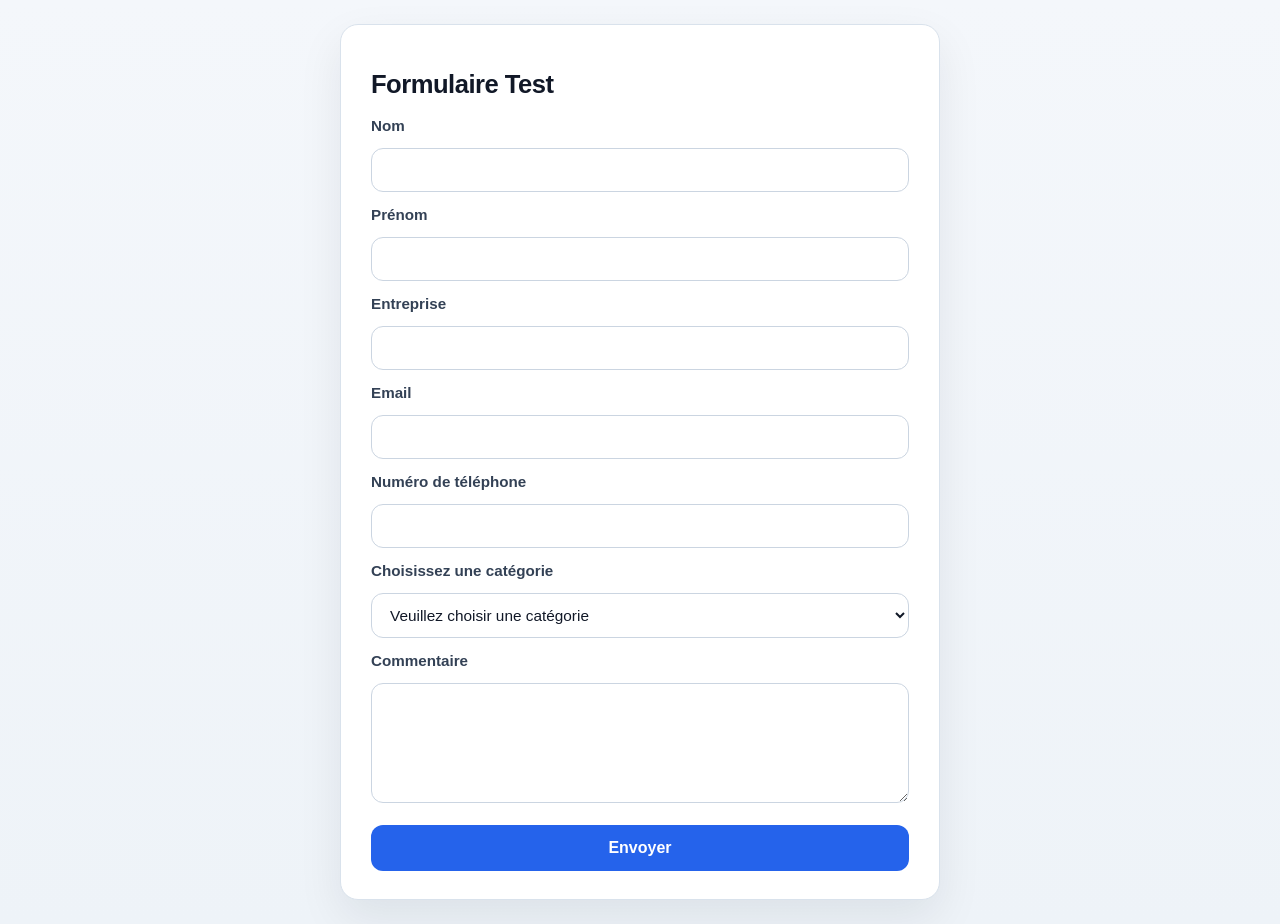
<file: index.html>
<!DOCTYPE html>
<html>
    <head>
        <meta charset="UTF-8">
        <title>Formulaire Test</title>
        <meta type="description" content="Test Formulaire">
        <link rel="stylesheet" href="style.css" type="text/css">
    </head>

    <body>
        <div class="container">
            <h1>Formulaire Test</h1>

            <form id="main-form" action="#" method="GET">
                <label for="Name">Nom</label>
                <input type="text" id="Name" name="Name" required pattern="[A-Za-zÀ-ÿ '-]{2,50}" title="Lettres, espaces, apostrophes et traits d'union seulement">
                <label for="firstname">Prénom</label>
                <input type="text" id="firstname" name="firstname" required pattern="[A-Za-zÀ-ÿ '-]{2,50}" title="Lettres, espaces, apostrophes et traits d'union seulement">
                <label for="company">Entreprise</label>
                <input type="text" id="company" name="company" pattern="[A-Za-zÀ-ÿ0-9 '&-]{2,80}" title="Lettres, chiffres, espaces, apostrophes et traits d'union">
                <label for="email">Email</label>
                <input type="email" id="email" name="email" required title="Entrez une adresse email valide">
        <label for="phone">Numéro de téléphone</label>
        <input type="tel" id="phone" name="phone" pattern="[0-9]{9,15}" title="Entrez uniquement des chiffres (9 à 15 chiffres)">

        <label for="categorie">Choisissez une catégorie</label>
            <select name="Catégorie" id="categorie" required>
            <option value="">Veuillez choisir une catégorie</option>
            <option value="generique">Générique</option>
            <option value="alerte cyber">ALERTE CYBER</option>
            <option value="anti-virus">Anti-Virus</option>
            <option value="fichiers">Fichiers</option>
            <option value="VPN">VPN</option>
            <option value="Signatures">Signatures</option>
            <option value="lm1">Logiciel métier 1</option>
            <option value="lm2">Logiciel métier 2</option>
        </select>

        <div id="second-form">
            <label for="subcategorie">Choix associés</label>
            <select name="Subcategorie" id="subcategorie">
                <option value="">Sélectionnez une option</option>
            </select>
            <p class="notice">Ce choix apparaît après votre sélection de catégorie.</p>
        </div>

        <label for="message">Commentaire</label>
        <textarea id="message" name="message" rows="4" cols="50"></textarea>

        <button type="submit">Envoyer</button>
            </form>
        </div>
        <script>
            const categorySelect = document.getElementById('categorie');
            const secondForm = document.getElementById('second-form');
            const subcategorySelect = document.getElementById('subcategorie');

            const optionsByCategory = {
                generique: [
                    {value: 'question', text: 'Question générale'},
                    {value: 'demande', text: 'Demande d\'information'},
                    {value: 'suggestion', text: 'Suggestion d\'amélioration'}
                ],
                'alerte cyber': [
                    {value: 'phishing', text: 'Phishing / hameçonnage'},
                    {value: 'ddos', text: 'Attaque DDoS'},
                    {value: 'malware', text: 'Malware / virus'},
                    {value: 'ransomware', text: 'Ransomware'},
                    {value: 'intrusion', text: 'Intrusion ou accès non autorisé'}
                ],
                'anti-virus': [
                    {value: 'installation', text: 'Installation anti-virus'},
                    {value: 'mise-a-jour', text: 'Mise à jour des signatures'},
                    {value: 'bloque', text: 'Scan bloqué ou fichier bloqué'},
                    {value: 'licence', text: 'Problème de licence'},
                    {value: 'performance', text: 'Antivirus lent ou consommant trop'}
                ],
                fichiers: [
                    {value: 'perte', text: 'Fichier perdu'},
                    {value: 'acces', text: 'Problème d\'accès'},
                    {value: 'corruption', text: 'Fichier corrompu'},
                    {value: 'sauvegarde', text: 'Demande de sauvegarde'},
                    {value: 'partage', text: 'Problème de partage de fichier'}
                ],
                VPN: [
                    {value: 'connexion', text: 'Impossible de se connecter'},
                    {value: 'deconnexion', text: 'Déconnexion fréquente'},
                    {value: 'configuration', text: 'Problème de configuration'},
                    {value: 'lenteur', text: 'VPN trop lent'},
                    {value: 'acces-distant', text: 'Accès distant indisponible'}
                ],
                Signatures: [
                    {value: 'mise-a-jour', text: 'Mise à jour des signatures'},
                    {value: 'anomalie', text: 'Anomalie de signature'},
                    {value: 'erreur', text: 'Erreur de signature'},
                    {value: 'synchronisation', text: 'Problème de synchronisation'}
                ],
                lm1: [
                    {value: 'bug', text: 'Bug logiciel métier 1'},
                    {value: 'formation', text: 'Demande de formation'},
                    {value: 'acces', text: 'Problème d\'accès au logiciel'}
                ],
                lm2: [
                    {value: 'bug', text: 'Bug logiciel métier 2'},
                    {value: 'integration', text: 'Problème d\'intégration'},
                    {value: 'performance', text: 'Problème de performance'}
                ]
            };

            const messageTemplates = {
                generique: {
                    question: 'Bonjour,\n\nJ\'aurais besoin de quelques informations complémentaires concernant votre service.\n\nMerci de votre aide.\n\nCordialement.',
                    demande: 'Bonjour,\n\nPourriez-vous me transmettre plus de détails ou une documentation adaptée à ma demande ?\n\nMerci de votre aide.\n\nCordialement.',
                    suggestion: 'Bonjour,\n\nJ\'aimerais vous soumettre une suggestion d\'amélioration pour votre organisation.\n\nMerci de considérer cette proposition.\n\nCordialement.'
                },
                'alerte cyber': {
                    phishing: 'Bonjour,\n\nJ\'ai reçu un e-mail suspect de type phishing. Pourriez-vous vérifier et me conseiller sur les actions à mener ?\n\nMerci de votre réactivité.\n\nCordialement.',
                    ddos: 'Bonjour,\n\nNous suspectons une attaque de type DDoS. Pourriez-vous intervenir rapidement pour sécuriser notre infrastructure ?\n\nMerci de votre aide.\n\nCordialement.',
                    malware: 'Bonjour,\n\nUn poste semble infecté par un malware. Pourriez-vous nous conseiller sur la mise en quarantaine et le nettoyage ?\n\nMerci d\'avance.\n\nCordialement.',
                    ransomware: 'Bonjour,\n\nJe suspecte une infection ransomware. Pourriez-vous vérifier immédiatement et m\'aider à mettre en place les procédures d\'urgence ?\n\nMerci de votre réactivité.\n\nCordialement.',
                    intrusion: 'Bonjour,\n\nUne intrusion ou un accès non autorisé a été détecté. Pourriez-vous effectuer une analyse de sécurité et bloquer l\'incident ?\n\nMerci d\'intervenir rapidement.\n\nCordialement.'
                },
                'anti-virus': {
                    installation: 'Bonjour,\n\nJe rencontre une difficulté lors de l\'installation de l\'antivirus. Pourriez-vous me guider à travers cette procédure ?\n\nMerci de votre aide.\n\nCordialement.',
                    'mise-a-jour': 'Bonjour,\n\nJe souhaite vérifier que les signatures antivirus sont correctement à jour. Pourriez-vous contrôler cela et résoudre tout problème potentiel ?\n\nMerci d\'avance.\n\nCordialement.',
                    bloque: 'Bonjour,\n\nLe scan antivirus est bloqué ou un fichier est incorrectement détecté. Pourriez-vous m\'aider à résoudre cela ?\n\nMerci de votre aide.\n\nCordialement.',
                    licence: 'Bonjour,\n\nJe rencontre un problème avec la licence de l\'antivirus. Pourriez-vous vérifier mon statut de licence et mon contrat ?\n\nMerci de votre aide.\n\nCordialement.',
                    performance: 'Bonjour,\n\nL\'antivirus semble ralentir considérablement le poste. Pourriez-vous contrôler la configuration et l\'optimiser ?\n\nMerci d\'avance.\n\nCordialement.'
                },
                fichiers: {
                    perte: 'Bonjour,\n\nJ\'ai perdu un fichier important. Pourriez-vous m\'aider à le localiser ou à le récupérer ?\n\nMerci de votre aide.\n\nCordialement.',
                    acces: 'Bonjour,\n\nJe n\'ai plus accès à un fichier ou un dossier partagé. Pourriez-vous rétablir l\'accès pour moi ?\n\nMerci d\'avance.\n\nCordialement.',
                    corruption: 'Bonjour,\n\nUn fichier semble corrompu et je ne peux plus y accéder. Pourriez-vous proposer une procédure de réparation ?\n\nMerci de votre aide.\n\nCordialement.',
                    sauvegarde: 'Bonjour,\n\nJ\'aimerais mettre en place une sauvegarde ou restaurer des données existantes. Pourriez-vous m\'aider à organiser cela ?\n\nMerci d\'avance.\n\nCordialement.',
                    partage: 'Bonjour,\n\nJe rencontre un problème lors du partage de fichiers entre utilisateurs. Pourriez-vous identifier et résoudre le dysfonctionnement ?\n\nMerci de votre aide.\n\nCordialement.'
                },
                VPN: {
                    connexion: 'Bonjour,\n\nJe n\'arrive pas à me connecter au VPN. Pourriez-vous vérifier ma configuration et m\'aider à résoudre ce problème ?\n\nMerci de votre aide.\n\nCordialement.',
                    deconnexion: 'Bonjour,\n\nJe me déconnecte fréquemment du VPN. Pourriez-vous identifier la cause et m\'aider à stabiliser la connexion ?\n\nMerci d\'avance.\n\nCordialement.',
                    configuration: 'Bonjour,\n\nLe VPN semble mal configuré de mon côté. Pourriez-vous vérifier les paramètres et la compatibilité ?\n\nMerci de votre aide.\n\nCordialement.',
                    lenteur: 'Bonjour,\n\nMa connexion VPN est très lente. Pourriez-vous vérifier les performances et m\'aider à optimiser cela ?\n\nMerci d\'avance.\n\nCordialement.',
                    'acces-distant': 'Bonjour,\n\nJe ne peux pas accéder aux ressources distantes via le VPN. Pourriez-vous vérifier et rétablir l\'accès ?\n\nMerci de votre aide.\n\nCordialement.'
                },
                Signatures: {
                    'mise-a-jour': 'Bonjour,\n\nPourrais-je vérifier que les signatures sont bien à jour ? Pourriez-vous contrôler cela et me confirmer l\'état ?\n\nMerci d\'avance.\n\nCordialement.',
                    anomalie: 'Bonjour,\n\nUne anomalie de signature a été détectée. Pourriez-vous vérifier et corriger cela ?\n\nMerci de votre aide.\n\nCordialement.',
                    erreur: 'Bonjour,\n\nUne erreur de signature a été signalée sur un poste. Pourriez-vous intervenir rapidement ?\n\nMerci d\'avance.\n\nCordialement.',
                    synchronisation: 'Bonjour,\n\nLa synchronisation des signatures ne fonctionne plus. Pourriez-vous rétablir le service ?\n\nMerci de votre aide.\n\nCordialement.'
                },
                lm1: {
                    bug: 'Bonjour,\n\nJe rencontre un bug sur le logiciel métier 1. Pourriez-vous traiter ce dysfonctionnement ?\n\nMerci d\'avance.\n\nCordialement.',
                    formation: 'Bonjour,\n\nJ\'aimerais suivre une formation sur le logiciel métier 1. Pourriez-vous proposer des créneaux disponibles ?\n\nMerci d\'avance.\n\nCordialement.',
                    acces: 'Bonjour,\n\nJe n\'ai plus accès au logiciel métier 1. Pourriez-vous vérifier mon profil et mes droits d\'accès ?\n\nMerci de votre aide.\n\nCordialement.'
                },
                lm2: {
                    bug: 'Bonjour,\n\nJe rencontre un bug sur le logiciel métier 2. Pourriez-vous corriger cette anomalie ?\n\nMerci d\'avance.\n\nCordialement.',
                    integration: 'Bonjour,\n\nJe rencontre un problème d\'intégration entre le logiciel métier 2 et un autre service. Pourriez-vous vérifier cela ?\n\nMerci de votre aide.\n\nCordialement.',
                    performance: 'Bonjour,\n\nLe logiciel métier 2 est très lent en ce moment. Pourriez-vous vérifier les performances ?\n\nMerci d\'avance.\n\nCordialement.'
                }
            };

            let currentAutoTemplate = '';
            const messageInput = document.getElementById('message');

            categorySelect.addEventListener('change', () => {
                const selected = categorySelect.value;
                const options = optionsByCategory[selected] || [];

                subcategorySelect.innerHTML = '<option value="">Sélectionnez une option</option>';

                if (options.length > 0) {
                    options.forEach(item => {
                        const option = document.createElement('option');
                        option.value = item.value;
                        option.textContent = item.text;
                        subcategorySelect.appendChild(option);
                    });
                    secondForm.classList.add('visible');
                } else {
                    secondForm.classList.remove('visible');
                }

                if (!messageInput.value || messageInput.value === currentAutoTemplate) {
                    messageInput.value = '';
                    currentAutoTemplate = '';
                }
            });

            subcategorySelect.addEventListener('change', () => {
                const category = categorySelect.value;
                const subCategory = subcategorySelect.value;
                const template = messageTemplates[category]?.[subCategory] || '';

                if (template && (!messageInput.value || messageInput.value === currentAutoTemplate)) {
                    messageInput.value = template;
                    currentAutoTemplate = template;
                }
            });

            const form = document.getElementById('main-form');
            const sendToEmail = 'assistance@network-systems.fr'; // adresse de destination prédéfinie
            const namePattern = /^[A-Za-zÀ-ÖØ-öø-ÿ' -]{2,50}$/;
            // Phone validation: accept digits only (spaces/punctuation ignored); check digit count 9-15

            form.addEventListener('submit', (event) => {
                event.preventDefault();

                const name = document.getElementById('Name');
                const firstname = document.getElementById('firstname');
                const company = document.getElementById('company').value.trim();
                const email = document.getElementById('email');
                const phone = document.getElementById('phone');
                const category = categorySelect.value;
                const subCategory = subcategorySelect.value;
                const message = document.getElementById('message').value.trim();

                if (!namePattern.test(name.value.trim())) {
                    name.setCustomValidity('Le nom doit contenir uniquement des lettres, espaces, apostrophes ou traits d\'union.');
                    name.reportValidity();
                    return;
                }
                name.setCustomValidity('');

                if (!namePattern.test(firstname.value.trim())) {
                    firstname.setCustomValidity('Le prénom doit contenir uniquement des lettres, espaces, apostrophes ou traits d\'union.');
                    firstname.reportValidity();
                    return;
                }
                firstname.setCustomValidity('');

                // Normalize phone: keep only digits
                const phoneDigits = phone.value.replace(/\D/g, '');
                if (phone.value.trim() && (phoneDigits.length < 9 || phoneDigits.length > 15)) {
                    phone.setCustomValidity('Le numéro doit contenir uniquement des chiffres (9 à 15 chiffres).');
                    phone.reportValidity();
                    return;
                }
                phone.setCustomValidity('');

                if (!email.checkValidity()) {
                    email.reportValidity();
                    return;
                }

                const subject = encodeURIComponent('Nouveau formulaire : ' + category + ' / ' + subCategory);
                const body = encodeURIComponent(
                    'Nom: ' + name.value.trim() + '\n' +
                    'Prénom: ' + firstname.value.trim() + '\n' +
                    'Entreprise: ' + company + '\n' +
                    'Email: ' + email.value.trim() + '\n' +
                    'Téléphone: ' + phone.value.trim() + '\n' +
                    'Catégorie: ' + category + '\n' +
                    'Choix associé: ' + subCategory + '\n\n' +
                    'Message:\n' + message
                );

                window.location.href = `mailto:${sendToEmail}?subject=${subject}&body=${body}`;
            });
        </script>
    </body>
</html>
</file>
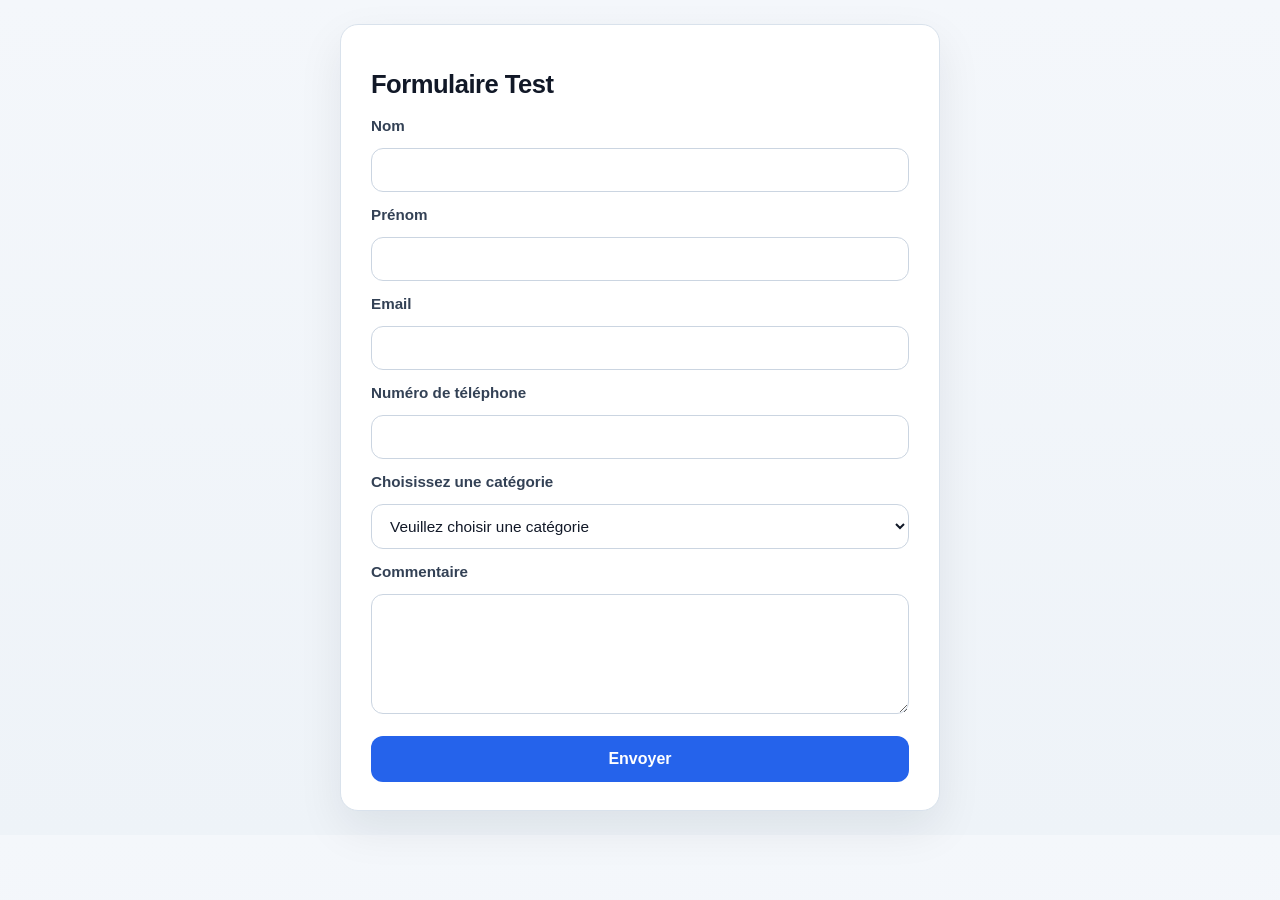
<file: formtest.html>
<!DOCTYPE html>
<html>
    <head>
        <meta charset="UTF-8">
        <title>Formulaire Test</title>
        <meta type="description" content="Test Formulaire">
        <link rel="stylesheet" href="style.css" type="text/css">
    </head>

    <body>
        <div class="container">
            <h1>Formulaire Test</h1>

            <form id="main-form" action="#" method="GET">
                <label for="Name">Nom</label>
                <input type="text" id="Name" name="Name" required>
                <label for="firstname">Prénom</label>
                <input type="text" id="firstname" name="firstname" required>
                <label for="email">Email</label>
                <input type="email" id="email" name="email" required>
        <label for="phone">Numéro de téléphone</label>
        <input type="tel" id="phone" name="phone">

        <label for="categorie">Choisissez une catégorie</label>
        <select name="Catégorie" id="categorie" required>
            <option value="">Veuillez choisir une catégorie</option>
            <option value="generique">Générique</option>
            <option value="alerte cyber">ALERTE CYBER</option>
            <option value="anti-virus">Anti-Virus</option>
            <option value="fichiers">Fichiers</option>
            <option value="VPN">VPN</option>
            <option value="Signatures">Signatures</option>
            <option value="lm1">Logiciel métier 1</option>
            <option value="lm2">Logiciel métier 2</option>
        </select>

        <div id="second-form">
            <label for="subcategorie">Choix associés</label>
            <select name="Subcategorie" id="subcategorie">
                <option value="">Sélectionnez une option</option>
            </select>
            <p class="notice">Ce choix apparaît après votre sélection de catégorie.</p>
        </div>

        <label for="message">Commentaire</label>
        <textarea id="message" name="message" rows="4" cols="50"></textarea>

        <button type="submit">Envoyer</button>
            </form>
        </div>
        <script>
            const categorySelect = document.getElementById('categorie');
            const secondForm = document.getElementById('second-form');
            const subcategorySelect = document.getElementById('subcategorie');

            const optionsByCategory = {
                generique: [
                    {value: 'question', text: 'Question générale'},
                    {value: 'demande', text: 'Demande d\'information'}
                ],
                'alerte cyber': [
                    {value: 'phishing', text: 'Phishing / hameçonnage'},
                    {value: 'ddos', text: 'Attaque DDoS'},
                    {value: 'malware', text: 'Malware / virus'},
                    {value: 'ransomware', text: 'Ransomware'}
                ],
                'anti-virus': [
                    {value: 'installation', text: 'Installation anti-virus'},
                    {value: 'mise-a-jour', text: 'Mise à jour des signatures'},
                    {value: 'bloque', text: 'Scan bloqué ou fichier bloqué'}
                ],
                fichiers: [
                    {value: 'perte', text: 'Fichier perdu'},
                    {value: 'acces', text: 'Problème d\'accès'},
                    {value: 'corruption', text: 'Fichier corrompu'}
                ],
                VPN: [
                    {value: 'connexion', text: 'Impossible de se connecter'},
                    {value: 'deconnexion', text: 'Déconnexion fréquente'},
                    {value: 'configuration', text: 'Problème de configuration'}
                ],
                Signatures: [
                    {value: 'mise-a-jour', text: 'Mise à jour des signatures'},
                    {value: 'anomalie', text: 'Anomalie de signature'},
                    {value: 'erreur', text: 'Erreur de signature'}
                ],
                lm1: [
                    {value: 'bug', text: 'Bug logiciel métier 1'},
                    {value: 'formation', text: 'Demande de formation'}
                ],
                lm2: [
                    {value: 'bug', text: 'Bug logiciel métier 2'},
                    {value: 'integration', text: 'Problème d\'intégration'}
                ]
            };

            categorySelect.addEventListener('change', () => {
                const selected = categorySelect.value;
                const options = optionsByCategory[selected] || [];

                subcategorySelect.innerHTML = '<option value="">Sélectionnez une option</option>';

                if (options.length > 0) {
                    options.forEach(item => {
                        const option = document.createElement('option');
                        option.value = item.value;
                        option.textContent = item.text;
                        subcategorySelect.appendChild(option);
                    });
                    secondForm.classList.add('visible');
                } else {
                    secondForm.classList.remove('visible');
                }
            });

            const form = document.getElementById('main-form');
            const sendToEmail = 'destinataire@example.com'; // remplacez par votre adresse mail

            form.addEventListener('submit', (event) => {
                event.preventDefault();

                const name = document.getElementById('Name').value.trim();
                const firstname = document.getElementById('firstname').value.trim();
                const email = document.getElementById('email').value.trim();
                const phone = document.getElementById('phone').value.trim();
                const category = categorySelect.value;
                const subCategory = subcategorySelect.value;
                const message = document.getElementById('message').value.trim();

                const subject = encodeURIComponent('Nouveau formulaire : ' + category);
                const body = encodeURIComponent(
                    'Nom: ' + name + '\n' +
                    'Prénom: ' + firstname + '\n' +
                    'Email: ' + email + '\n' +
                    'Téléphone: ' + phone + '\n' +
                    'Catégorie: ' + category + '\n' +
                    'Choix associé: ' + subCategory + '\n\n' +
                    'Message:\n' + message
                );

                window.location.href = `mailto:${sendToEmail}?subject=${subject}&body=${body}`;
            });
        </script>
    </body>
</html>
</file>
<file: style.css>
* {
    box-sizing: border-box;
}

body {
    font-family: Inter, Arial, sans-serif;
    background: linear-gradient(180deg, #f4f7fb 0%, #eef3f8 100%);
    color: #1f2937;
    margin: 0;
    padding: 24px;
}

.container {
    max-width: 600px;
    margin: 0 auto;
    padding: 28px 30px;
    background: #ffffff;
    border: 1px solid #d9e2ec;
    border-radius: 18px;
    box-shadow: 0 18px 45px rgba(15, 23, 42, 0.08);
}

h1 {
    font-size: 1.6rem;
    margin-bottom: 18px;
    color: #111827;
    letter-spacing: -0.02em;
}

form {
    display: grid;
    gap: 14px;
}

label {
    display: block;
    margin: 0;
    font-weight: 700;
    color: #334155;
    font-size: 0.95rem;
}

input[type="text"],
input[type="email"],
input[type="tel"],
textarea,
select {
    width: 100%;
    padding: 12px 14px;
    border: 1px solid #cbd5e1;
    border-radius: 12px;
    background: #ffffff;
    font-size: 0.96rem;
    color: #111827;
    transition: border-color 0.2s ease, box-shadow 0.2s ease;
}

input[type="text"]:focus,
input[type="email"]:focus,
input[type="tel"]:focus,
textarea:focus,
select:focus {
    outline: none;
    border-color: #3b82f6;
    box-shadow: 0 0 0 4px rgba(59, 130, 246, 0.12);
}

textarea {
    min-height: 120px;
    resize: vertical;
}

button {
    margin-top: 8px;
    width: 100%;
    padding: 14px 16px;
    border: none;
    border-radius: 12px;
    background: #2563eb;
    color: #ffffff;
    font-size: 1rem;
    font-weight: 700;
    cursor: pointer;
    transition: background 0.2s ease, transform 0.2s ease;
}

button:hover {
    background: #1d4ed8;
    transform: translateY(-1px);
}

button:active {
    transform: translateY(0);
}

#second-form {
    margin-top: 0;
    padding: 16px 18px;
    border: 1px solid #e2e8f0;
    border-radius: 12px;
    background: #f8fafc;
    display: none;
}

#second-form.visible {
    display: block;
}

#second-form label {
    margin-bottom: 10px;
}

p.notice {
    margin-top: 10px;
    color: #475569;
    font-size: 0.92rem;
    line-height: 1.5;
}

@media (max-width: 560px) {
    .container {
        padding: 20px;
    }

    body {
        padding: 16px;
    }
}
</file>
